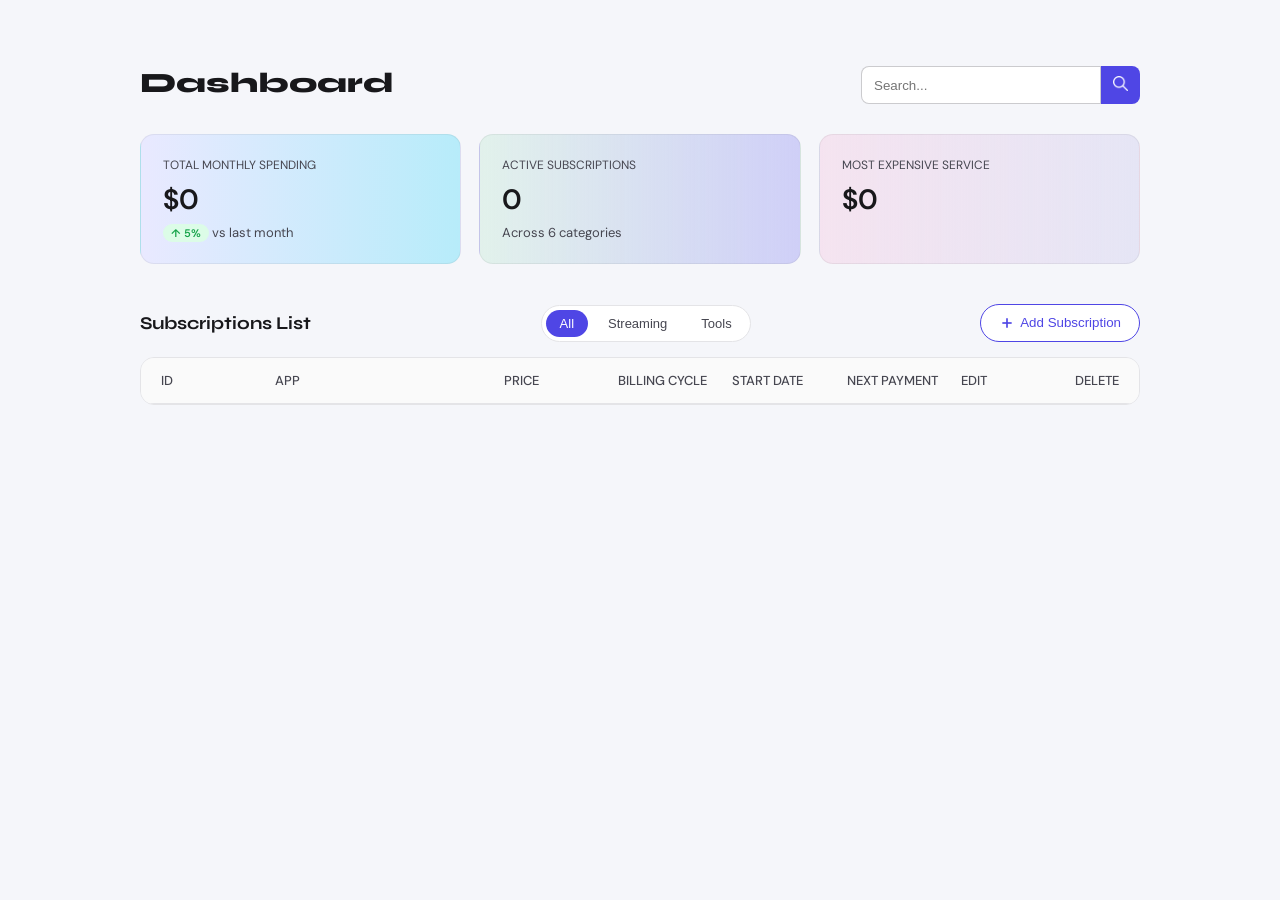
<file: index.html>
<!DOCTYPE html>
<html lang="en">
<head>
<meta charset="UTF-8" />
<meta name="viewport" content="width=device-width, initial-scale=1.0"/>
<link rel="stylesheet" href="style.css">
<title>Subscription Manager</title>
<link href="https://fonts.googleapis.com/css2?family=DM+Sans:wght@300;400;500;600;700&family=Syne:wght@700;800&display=swap" rel="stylesheet"/>
</head>
<body>
  
<!-- ── MAIN CONTENT ── -->
<main class="main">

  <div class="page-header">
    <h1 class="page-title">Dashboard</h1>
    <div class="search">
      <input type="text" id="SearchInputID" class="SearchInput" placeholder="Search...">
      <button id="SearchbtnID" class="searchBtn"><img class="searchIcon" src="loupe.png" alt=""></button>
      <button id="CancelbtnID" class="Cancelbtn">Cancel</button>
    </div>
  </div>

  <!-- Stats -->
  <div class="stats-grid">
    <div class="stat-card first">
      <div class="stat-label">Total Monthly Spending</div>
      <div class="stat-value" id="totalSpending">$0</div>
      <div class="stat-sub">
        <span class="badge-up">↑ 5%</span>
        vs last month
      </div>
    </div>

    <div class="stat-card second">
      <div class="stat-label">Active Subscriptions</div>
      <div class="stat-value" id="activeSubscriptions">0</div>
      <div class="stat-sub">Across 6 categories</div>
    </div>
    <div class="stat-card third">
      <div class="stat-label">Most Expensive Service</div>
      <div class="stat-value" id="mostExpensive">$0</div>
      <div id="mostExpensiveName"></div>
      <div class="stat-sub">
      </div>
    </div>
  </div>

  <!-- Subscriptions List -->
  <div class="section-header">
    <h2 class="section-title">Subscriptions List</h2>
    <div class="filter-tabs">
      <button class="filter-tab active">All</button>
      <button class="filter-tab">Streaming</button>
      <button class="filter-tab">Tools</button>
    </div>
    <button id="addSub" class="btn-add">
      <svg width="16" height="16" fill="none" viewBox="0 0 24 24" stroke="currentColor" stroke-width="2.5"><line x1="12" y1="5" x2="12" y2="19"/><line x1="5" y1="12" x2="19" y2="12"/></svg>
      Add Subscription
    </button>
  </div>
  <div id="inputPart" class="inputSection">
  <div class="form">
  <div class="inputItem">
    <select name="apps" id="apps">
      <option value="Choose an App" disabled selected >Choose an App</option>
      <option value="Netflix">Netflix</option>
      <option value="ChatGPT">ChatGPT</option>
      <option value="Spotify">Spotify</option>
      <option value="Notion">Notion</option>
      <option value="Claude">Claude</option>
      <option value="Adobe CC">Adobe CC</option>
    </select>
    <input type="number" required placeholder="price" id="priceinput">
    <select name="billingCycle" id="billingCycleInput">
      <option value="Choose a billing cycle" disabled selected>Choose a billing cycle</option>
      <option value="Monthly">Monthly</option>
      <option value="Yearly">Yearly</option>
    </select>
    <div class="labelAndDate">
    <label for="start-date" class="start-date-label">Start Date</label>
    <input type="date" id="start-date" required>
    </div>
    <button id="submitSubscription" class="submit">Add Subscription</button>
    <button id="saveChanges" class="btn-add">
      <svg width="16" height="16" fill="none" viewBox="0 0 24 24" stroke="currentColor" stroke-width="2.5"><line x1="12" y1="5" x2="12" y2="19"/><line x1="5" y1="12" x2="19" y2="12"/></svg>
      Save Changes
    </button>
  </div>
  </div>
  </div>
  <div id="errorEmpty">
    <div id="errormsg">Empty inputs are not allowed!</div>
  </div>
<div id="table-card" class="table-card">

  <div class="table-head">
    <div>ID</div>
    <div>App</div>
    <div>Price</div>
    <div>Billing Cycle</div>
    <div>Start Date</div>
    <div>Next Payment</div>
    <div>Edit</div>
    <div>Delete</div>
  </div>

  <!-- <div id="tableRow" class="table-row">
    <div class="app-cell">
      <div class="app-icon"></div>
      <div class="app-id"></div>
      <div>
        <div class="app-name">Netflix</div>
      </div>
    </div>

    <div class="price-cell">
      <span class="price">14.99</span><span class="unit">/mo</span>
    </div>

    <div><span class="cycle-pill cycle-monthly">Monthly</span></div>

    <div class="date-cell">25 Jun</div>
    
    <div class="next-payment date-soon">18 Jun</div>

    <div><button class="btn-edit">Edit</button></div>

    <div><button class="btn-delete">Delete</button></div>
  </div> -->

</div>

</main>

<script src="script.js"></script>
</body>
</html>
</file>
<file: style.css>
/* reset */
* {
  box-sizing: border-box;
  margin: 0;
  padding: 0;
}

/* variables */
:root {
  --bg: #f5f6fa;
  --card: #ffffff;
  --text: #18181b;
  --muted: #464650;
  --border: #e4e4e7;
  --accent: #4f46e5;
  --accent-light: #ede9fe;
  --green: #22c55e;
  --radius: 14px;
}

/* base */
body {
  font-family: 'DM Sans', sans-serif;
  background: var(--bg);
  color: var(--text);
  display: flex;
  flex-direction: column;
  padding: 30px 100px;
}

/* layout */
.main {
  padding: 36px 40px;
  width: 100%;
}

/* header */
.page-header {
  margin-bottom: 30px;
  display: flex;
  justify-content: space-between;
}

.page-title {
  font-family: 'Syne', sans-serif;
  font-size: 28px;
  font-weight: 800;
}

/* stats */
.stats-grid {
  display: grid;
  grid-template-columns: repeat(3, 1fr);
  gap: 18px;
  margin-bottom: 40px;
}

.stat-card {
  background: var(--card);
  border: 1px solid var(--border);
  border-radius: var(--radius);
  padding: 22px;
  transition: 0.2s;
}

.stat-card:hover {
  transform: translateY(-2px);
  box-shadow: 0 6px 20px rgba(0,0,0,0.06);
}

.stat-label {
  font-size: 12px;
  color: var(--muted);
  margin-bottom: 8px;
  text-transform: uppercase;
}

.stat-value {
  font-size: 28px;
  font-weight: 600;
  margin-bottom: 6px;
}

.stat-sub {
  font-size: 13px;
  color: var(--muted);
}

.badge-up {
  background: #dcfce7;
  color: #16a34a;
  padding: 2px 8px;
  border-radius: 20px;
  font-size: 11px;
  font-weight: 600;
}

/* section header */
.section-header {
  display: flex;
  align-items: center;
  justify-content: space-between;
  margin-bottom: 15px;
}

.section-title {
  font-family: 'Syne', sans-serif;
  font-size: 18px;
}

/* filters */
.filter-tabs {
  display: flex;
  gap: 6px;
  background: white;
  padding: 4px;
  border-radius: 30px;
  border: 1px solid var(--border);
}

.filter-tab {
  padding: 6px 14px;
  border: none;
  background: none;
  border-radius: 20px;
  cursor: pointer;
  font-size: 13px;
  color: var(--muted);
}

.filter-tab.active {
  background: var(--accent);
  color: white;
}

/* button */
.btn-add {
  border: 1px solide var(--accent);
  color: var(--accent);
  background-color: white;
  border: 1px solid var(--accent);
  padding: 10px 18px;
  border-radius: 30px;
  display: flex;
  gap: 5px;
  transition: 0.2s ease;
  cursor: pointer;
}
.btn-add:hover{
    background-color: var(--accent);
    color: white;
}
/* card container */
.table-card {
  background: var(--card);
  border: 1px solid var(--border);
  border-radius: var(--radius);
  overflow: hidden;
}

/* ===== GRID TABLE SYSTEM ===== */

/* header row */
.table-head {
  display: grid;
  grid-template-columns: 1fr 2fr 1fr 1fr 1fr 1fr 1fr auto;
  padding: 14px 20px;
  font-size: 11px;
  font-weight: 700;
  text-transform: uppercase;
  color: var(--muted);
  background: #fafafa;
  border-bottom: 1px solid var(--border);
}
.table-head div{
  font-size: 13px;
  font-weight: 500;
}
/* data row */
.table-row {
  display: grid;
  grid-template-columns: 1fr 2fr 1fr 1fr 1fr 1fr 1fr auto;
  align-items: center;
  padding: 16px 20px;
  border-bottom: 1px solid var(--border);
  transition: 0.15s;
}
#CancelbtnID{
  background-color: #ffffff;
  border: 1px solid rgb(255, 43, 43);
  padding: 10px 12px ;
  border-radius: 8px;
  margin-left: 8px;
  color: rgb(255, 43, 43);
  transition: 0.2s;
  cursor: pointer;
  display: none;
}
#CancelbtnID:hover{
  background-color: rgb(255, 43, 43);
  color: white;
}
.table-row:last-child {
  border-bottom: none;
}

.table-row:hover {
  background: #fafafa;
}

/* app cell */
.app-cell {
  display: flex;
  align-items: center;
  gap: 12px;
}

.app-icon {
  width: 38px;
  height: 38px;
  border-radius: 10px;
  border: 1px solid var(--border);
}

/* text */
.app-name {
  font-weight: 600;
  font-size: 14px;
}

.app-category {
  font-size: 12px;
  color: var(--muted);
}

/* price */
.price-cell {
  font-weight: 600;
}

/* pills */
.cycle-pill {
  padding: 4px 10px;
  border-radius: 20px;
  font-size: 12px;
}

.cycle-monthly {
  background: #ede9fe;
  color: #7c3aed;
}

.cycle-yearly {
  background: #dcfce7;
  color: #15803d;
}

/* date */
.date-cell {
  font-size: 14px;
  color: var(--muted);
}

.date-soon {
  color: #ef4444;
  font-size: 14px;
}
.searchIcon{
  width: 15px;
  height: 15px;
}
.search{
  width: 30%;
  display: flex;
  justify-content: end;
}
.searchBtn{
  background-color: #4f46e5;
  color: white;
  border: none;
  cursor: pointer;
  padding: 10px 12px;
  border-radius: 0px 8px 8px 0px;

}
.SearchInput{
  width: 80%;
  padding: 10px 12px;
  border-radius: 8px 0px 0px 8px;
}

/* edit button */
.btn-edit, .btn-delete {
  border: 1px solid var(--accent);
  color: var(--accent);
  background-color: white;
  padding: 6px 14px;
  border-radius: 8px;
  cursor: pointer;
  transition: 0.2s ease;
}

.btn-edit:hover {
  border-color: var(--accent);
  color: white;
  background: var(--accent);
}

.first{
    background: linear-gradient(to left, rgb(183, 236, 250), rgb(233, 233, 255));
    border: 1px solid #46465015;
}
.second{
    background: linear-gradient(to right, #22c55e17, rgb(207, 207, 247));
    border: 1px solid #46465015;
}
.third{
    background: linear-gradient(to right, #f597c631, rgb(229, 229, 245));
    border: 1px solid #46465015;
}
.btn-delete{
    background-color: rgba(255, 24, 24, 0.856);
    color: white;
    border: 1px solid rgba(255, 24, 24, 0.856);
    transition: 0.2s ease;
}
.btn-delete:hover{
    background-color: #ffffff00;
    border: 1px solid rgba(255, 24, 24, 0.856);
    color: rgba(255, 24, 24, 0.856);
}
input, select{
    padding: 10px 15px;
    border-radius: 8px;
    border: 1px solid #71717a5d;
    outline: none;
}
.inputSection{
    margin: 40px 0px;
    width: 100%;
    display: flex;
    align-items: center;
    justify-content: center;


}
.inputItem {
  display: flex;
  align-items: end;
  gap: 12px;
  flex-wrap: wrap;
}

.labelAndDate {
  display: flex;
  flex-direction: column;
  gap: 4px;
}
.start-date-label{
    font-size: 11px;
}
.submit{
    background: var(--accent);
    color: white;
    border-radius: 12px;
    padding: 12px ;
    border: none;
    cursor: pointer;
    height: 38px;
}
select {
  appearance: none;
  -webkit-appearance: none;
  -moz-appearance: none;
  padding-right: 40px;
}
#inputPart{
    display: none;
}
.iconApp{
  width: 35px;
  height: auto;
}

#errorEmpty{
  display: flex;
  align-items: center;
  justify-content: center;
  color: white;
  margin-bottom: 30px;
  display: none;
}
#errormsg {
  background-color: rgba(248, 185, 185, 0.322);
  color: red;
  padding: 10px 15px;
  border-radius: 10px;
  border: 1px solid rgba(255, 0, 0, 0.233);
}
#mostExpensiveName{
  color: var(--muted);
  font-size: 15px;
}

aside{
  background-color: #19173b;
  /* background: linear-gradient(to bottom , #cdf0d9 , #c6ecd3); */
  border-right: 1px solid #83838a2d;
  padding: 23px 23px;
  margin: 10px 40px;
  border-radius: 10px;
  display: flex;
  flex-direction: row;
  align-items: center;
  justify-content: space-between;
}
.LogOutBtn{
  border: none;
  background-color: rgb(255, 24, 24);
  border: 1px solid rgb(255, 24, 24);
  cursor: pointer;
  color: rgb(255, 24, 24);
  padding: 10px 20px;
  border-radius: 8px;
  transition: 0.2s;
}
.LogOutBtn:hover{
  background-color: rgb(255, 24, 24);
  color: white;
}
.asideFirstPart{
  display: flex;
  flex-direction: row;
  gap: 20px;
}
.AsideLinks{
  padding: 10px 20px;
  border-radius: 8px;
  color: white;

}
.asideSignleLink{
  font-size: 15px;
}
.AsideLinks:hover{
  background-color: #ffffff25;
}

#saveChanges{
  display: none;
}
</file>
